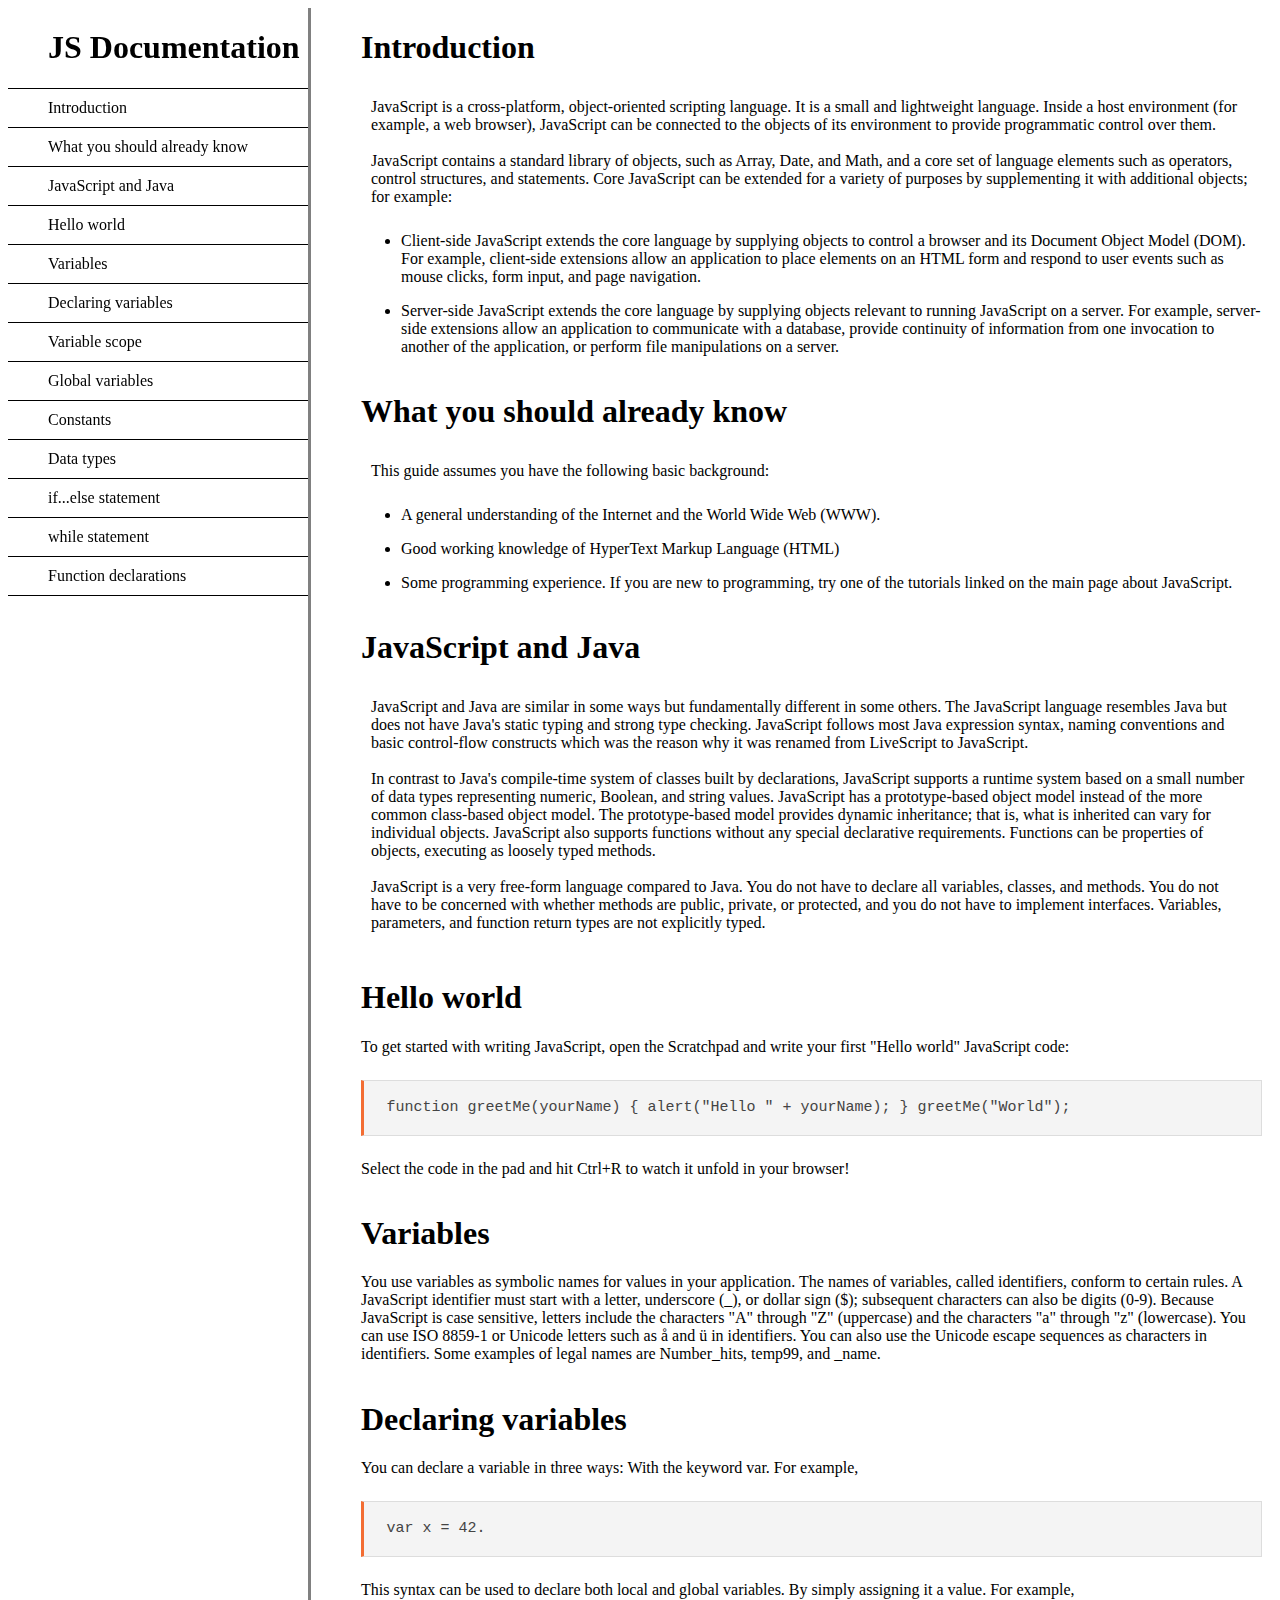
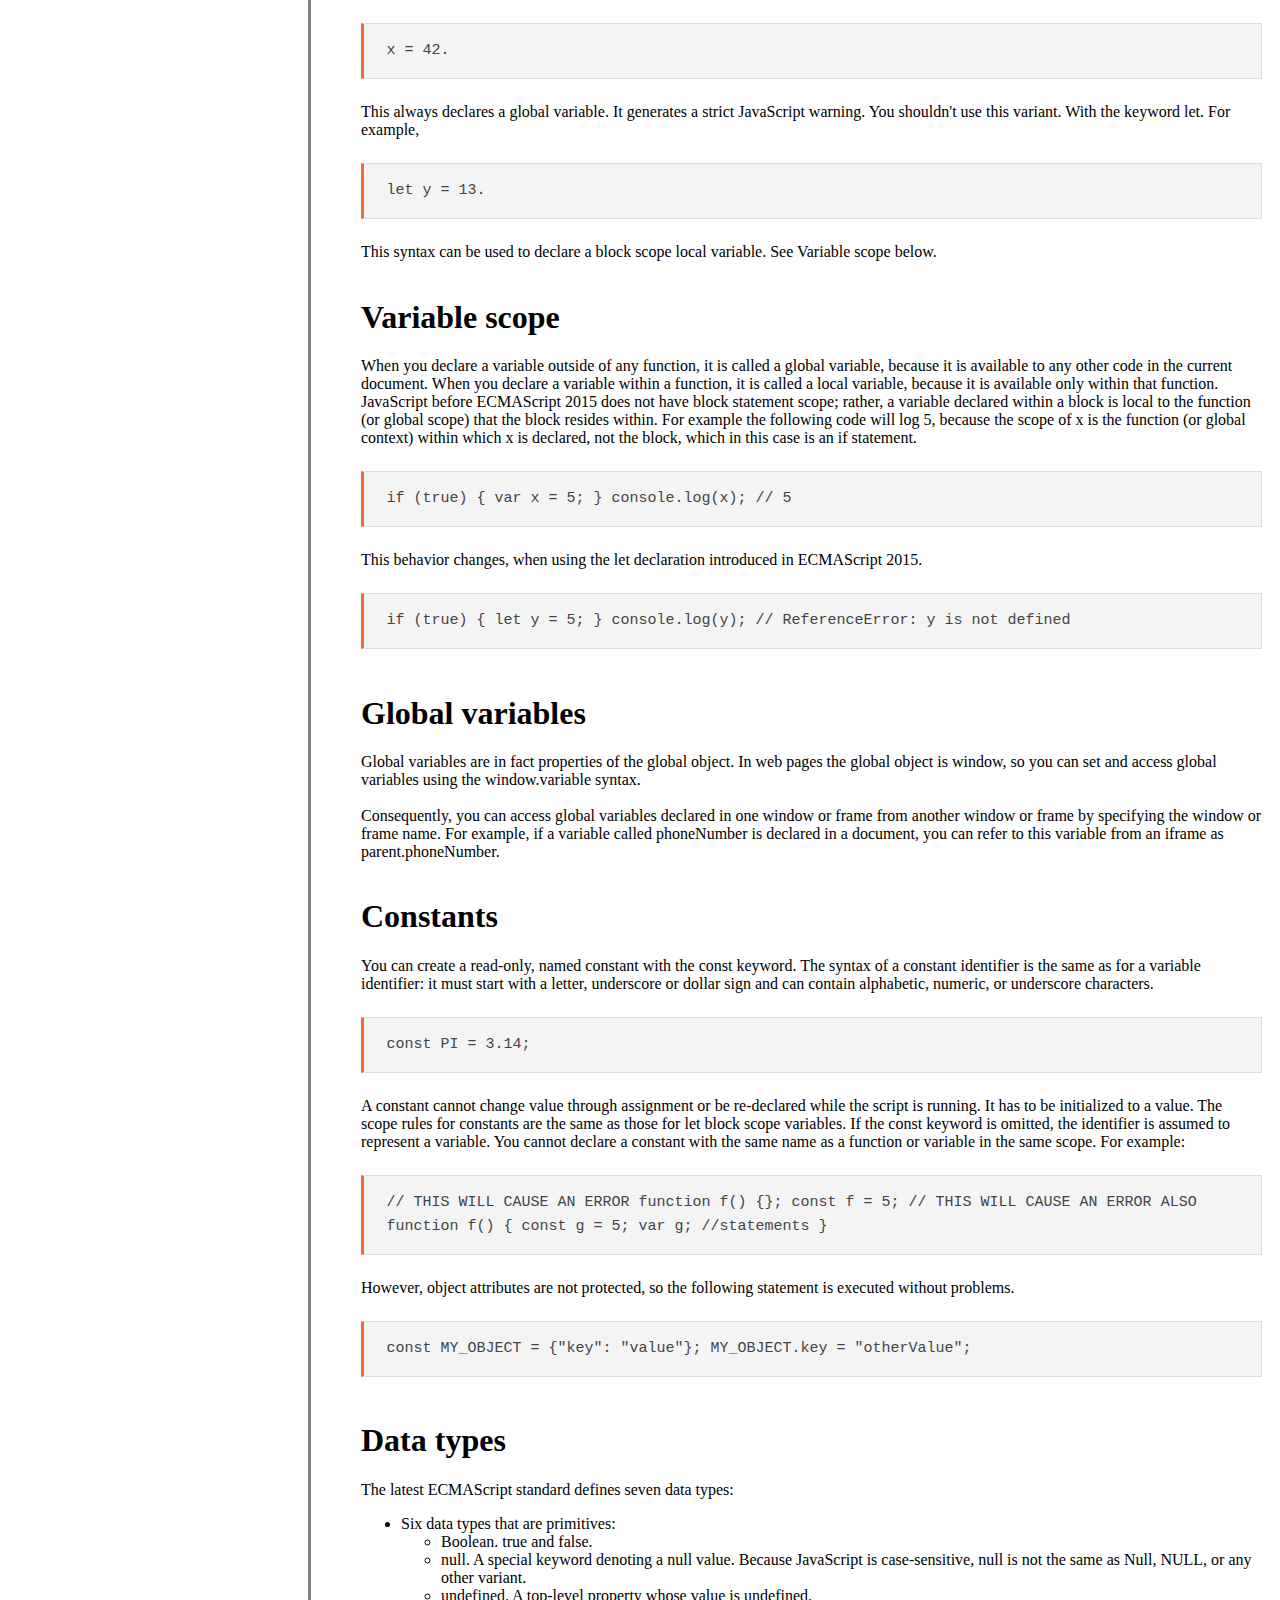
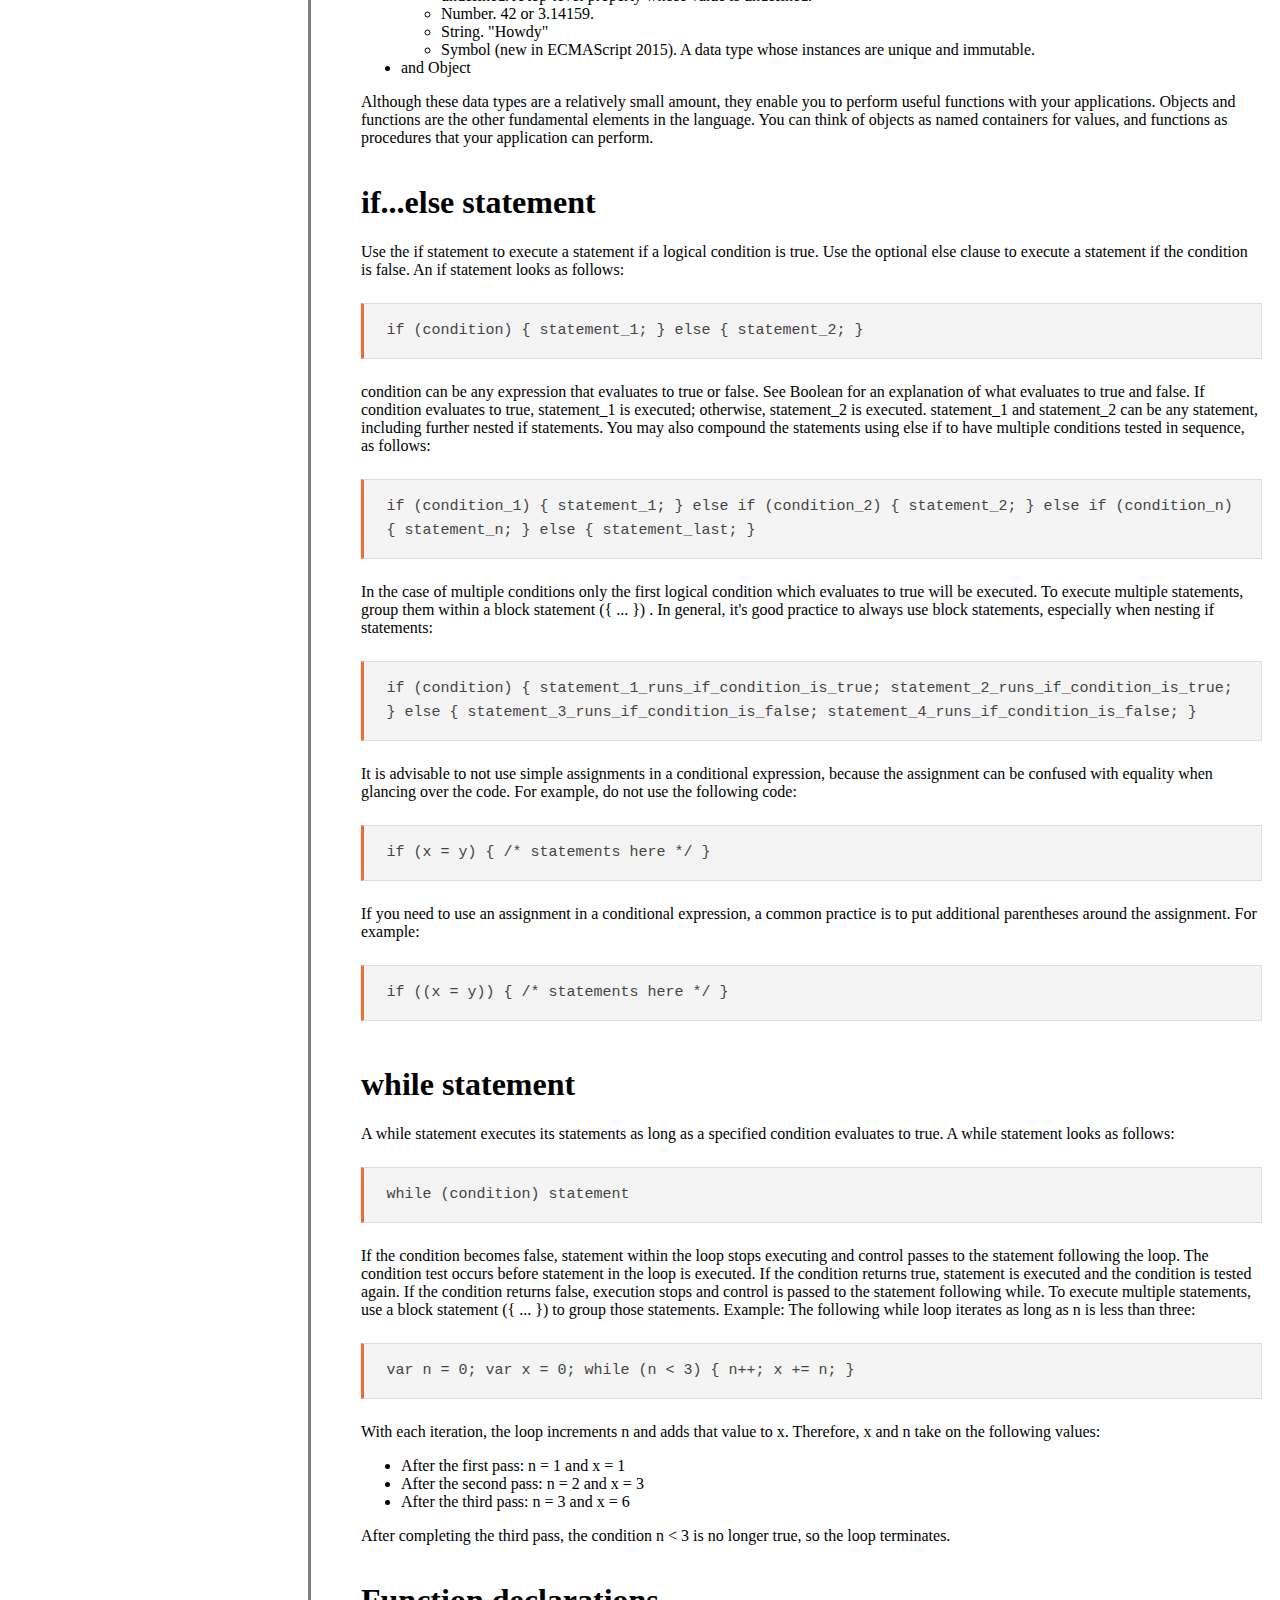
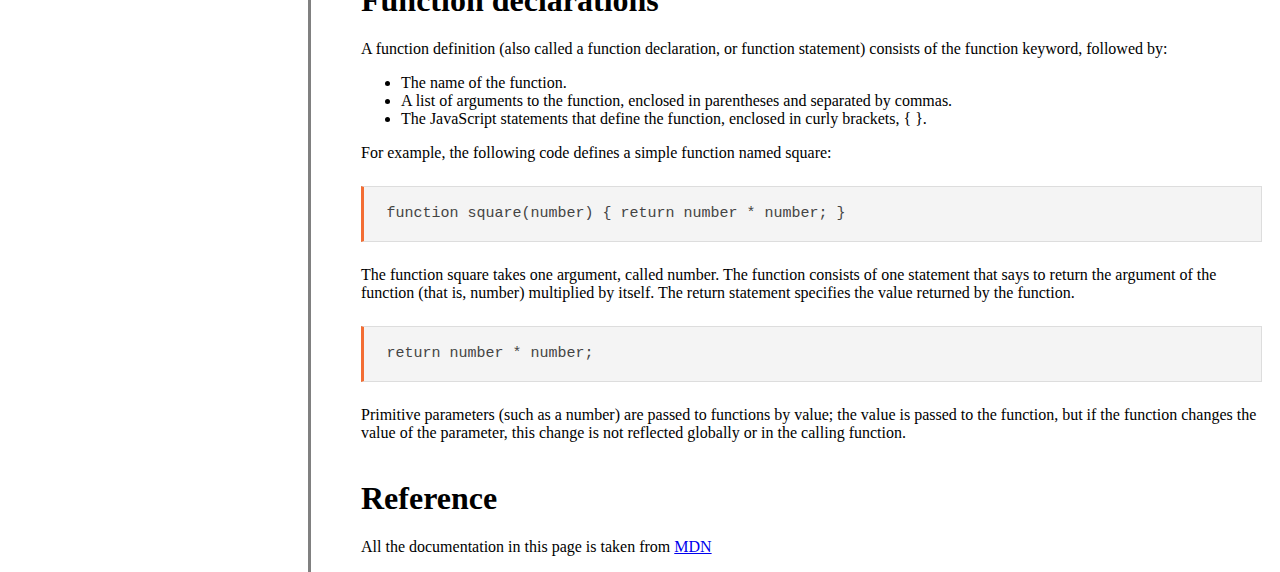
<file: JS Documentation/index.html>
<head>
  <link rel="stylesheet" href="CSS.css">
</head>

<body>
  <div id="helper"> </div>
  <nav id="navbar">
    <header>
      <h1 id="header-doc">JS Documentation</h1>
    </header>
    <div id="nav-links">
      <a class="nav-link" href="#Introduction">Introduction</a>
      <a class="nav-link" href="#What_you_should_already_know">What you should already know</a>
      <a class="nav-link" href="#JavaScript_and_Java">JavaScript and Java</a>
      <a class="nav-link" href="#Hello_world">Hello world</a>
      <a class="nav-link" href="#Variables">Variables</a>
      <a class="nav-link" href="#Declaring_variables">Declaring variables</a>
      <a class="nav-link" href="#Variable_scope">Variable scope</a>
      <a class="nav-link" href="#Global_variables">Global variables</a>
      <a class="nav-link" href="#Constants">Constants</a>
      <a class="nav-link" href="#Data_types">Data types</a>
      <a class="nav-link" href="#if...else_statement">if...else statement</a>
      <a class="nav-link" href="#while_statement">while statement</a>
      <a class="nav-link" href="#Function_declarations">Function declarations</a>
     <a class="nav-link" href="#Reference">Reference</a>
    </div>
  </nav>
  
  <main id="main-doc">
    <section class="main-section" id="Introduction">
      <header>
        <h1>Introduction</h1>
      </header>
      <p class="post-text">
        JavaScript is a cross-platform, object-oriented scripting language. It is a small and lightweight language. Inside a host environment (for example, a web browser), JavaScript can be connected to the objects of its environment to provide programmatic control over them.
<br><br>
JavaScript contains a standard library of objects, such as Array, Date, and Math, and a core set of language elements such as operators, control structures, and statements. Core JavaScript can be extended for a variety of purposes by supplementing it with additional objects; for example:
      </p>
      <ul>
        <li><p>
          Client-side JavaScript extends the core language by supplying objects to control a browser and its Document Object Model (DOM). For example, client-side extensions allow an application to place elements on an HTML form and respond to user events such as mouse clicks, form input, and page navigation.
        </p></li>
        <li><p>
          Server-side JavaScript extends the core language by supplying objects relevant to running JavaScript on a server. For example, server-side extensions allow an application to communicate with a database, provide continuity of information from one invocation to another of the application, or perform file manipulations on a server.
        </p></li>
      </ul>
    </section>
    
    <section class="main-section" id="What_you_should_already_know">
      <header>
        <h1>What you should already know</h1>
      </header>
      <p class="post-text">
        This guide assumes you have the following basic background:
      <ul>
        <li><p>
          A general understanding of the Internet and the World Wide Web (WWW).</p></li>
        <li><p>Good working knowledge of HyperText Markup Language (HTML)</p></li>
        <li><p>Some programming experience. If you are new to programming, try one of the tutorials linked on the main page about JavaScript.</p></li>
      </ul>
      </p>
    </section>
    
    <section class="main-section" id="JavaScript_and_Java">
      <header>
        <h1>JavaScript and Java</h1>
      </header>
      <p class="post-text">
        JavaScript and Java are similar in some ways but fundamentally different in some others. The JavaScript language resembles Java but does not have Java's static typing and strong type checking. JavaScript follows most Java expression syntax, naming conventions and basic control-flow constructs which was the reason why it was renamed from LiveScript to JavaScript.
<br> <br>
In contrast to Java's compile-time system of classes built by declarations, JavaScript supports a runtime system based on a small number of data types representing numeric, Boolean, and string values. JavaScript has a prototype-based object model instead of the more common class-based object model. The prototype-based model provides dynamic inheritance; that is, what is inherited can vary for individual objects. JavaScript also supports functions without any special declarative requirements. Functions can be properties of objects, executing as loosely typed methods.
<br> <br>
JavaScript is a very free-form language compared to Java. You do not have to declare all variables, classes, and methods. You do not have to be concerned with whether methods are public, private, or protected, and you do not have to implement interfaces. Variables, parameters, and function return types are not explicitly typed.
      </p>
    </section>
    
    <section class="main-section" id="Hello_world">
      <header>
        <h1>Hello world</h1>
      </header>
      <p>
        To get started with writing JavaScript, open the Scratchpad and write your first "Hello world" JavaScript code:
        <code>
          function greetMe(yourName) { alert("Hello " + yourName); }
greetMe("World");
        </code>
        Select the code in the pad and hit Ctrl+R to watch it unfold in your browser!
      </p>
    </section>
    
    <section class="main-section" id="Variables">
      <header>
        <h1>Variables</h1>
      </header>
      <p>
        You use variables as symbolic names for values in your application. The names of variables, called identifiers, conform to certain rules.

A JavaScript identifier must start with a letter, underscore (_), or dollar sign ($); subsequent characters can also be digits (0-9). Because JavaScript is case sensitive, letters include the characters "A" through "Z" (uppercase) and the characters "a" through "z" (lowercase).

You can use ISO 8859-1 or Unicode letters such as å and ü in identifiers. You can also use the Unicode escape sequences as characters in identifiers. Some examples of legal names are Number_hits, temp99, and _name.
      </p>
    </section>
    
    <section class="main-section" id="Declaring_variables">
      <header>
        <h1>Declaring variables</h1>
      </header>
      <p>
        You can declare a variable in three ways:
With the keyword var. For example,
        <code>var x = 42.</code>
        This syntax can be used to declare both local and global variables.

By simply assigning it a value. For example,
        <code>x = 42.</code>
        This always declares a global variable. It generates a strict JavaScript warning. You shouldn't use this variant.

With the keyword let. For example,
        <code>let y = 13.</code>
        This syntax can be used to declare a block scope local variable. See Variable scope below.
      </p>
    </section>
    
    <section class="main-section" id="Variable_scope">
      <header>
        <h1>Variable scope</h1>
      </header>
      <p>
        When you declare a variable outside of any function, it is called a global variable, because it is available to any other code in the current document. When you declare a variable within a function, it is called a local variable, because it is available only within that function.

JavaScript before ECMAScript 2015 does not have block statement scope; rather, a variable declared within a block is local to the function (or global scope) that the block resides within. For example the following code will log 5, because the scope of x is the function (or global context) within which x is declared, not the block, which in this case is an if statement.
        <code>if (true) { var x = 5; } console.log(x); // 5</code>
        This behavior changes, when using the let declaration introduced in ECMAScript 2015.
        <code>if (true) { let y = 5; } console.log(y); // ReferenceError: y is not
defined</code>
      </p>
    </section>
    
    <section class="main-section" id="Global_variables">
      <header>
        <h1>Global variables</h1>
      </header>
      <p>
        Global variables are in fact properties of the global object. In web pages the global object is window, so you can set and access global variables using the window.variable syntax.
<br><br>
Consequently, you can access global variables declared in one window or frame from another window or frame by specifying the window or frame name. For example, if a variable called phoneNumber is declared in a document, you can refer to this variable from an iframe as parent.phoneNumber.
      </p>
    </section>
    
    <section class="main-section" id="Constants">
      <header>
        <h1>Constants</h1>
      </header>
      <p>
        You can create a read-only, named constant with the const keyword. The syntax of a constant identifier is the same as for a variable identifier: it must start with a letter, underscore or dollar sign and can contain alphabetic, numeric, or underscore characters.
        <code>const PI = 3.14;</code>
        A constant cannot change value through assignment or be re-declared while the script is running. It has to be initialized to a value.

The scope rules for constants are the same as those for let block scope variables. If the const keyword is omitted, the identifier is assumed to represent a variable.

You cannot declare a constant with the same name as a function or variable in the same scope. For example:
        <code>// THIS WILL CAUSE AN ERROR function f() {}; const f = 5; // THIS WILL
CAUSE AN ERROR ALSO function f() { const g = 5; var g; //statements
}</code>
        However, object attributes are not protected, so the following statement is executed without problems.
        <code>const MY_OBJECT = {"key": "value"}; MY_OBJECT.key = "otherValue";
</code>
      </p>
    </section>
    
    <section class="main-section" id="Data_types">
      <header>
        <h1>Data types</h1>
      </header>
      <p>
        The latest ECMAScript standard defines seven data types:
        <ul>
          <li>
            Six data types that are primitives:
            <ul>
              <li>Boolean. true and false.</li>
              <li>null. A special keyword denoting a null value. Because JavaScript is case-sensitive, null is not the same as Null, NULL, or any other variant.</li>
              <li>undefined. A top-level property whose value is undefined.</li>
              <li>Number. 42 or 3.14159.</li>
              <li>String. "Howdy"</li>
              <li>Symbol (new in ECMAScript 2015). A data type whose instances are unique and immutable.</li>
            </ul>
          </li>
          <li>and Object</li>
        </ul>
      Although these data types are a relatively small amount, they enable you to perform useful functions with your applications. Objects and functions are the other fundamental elements in the language. You can think of objects as named containers for values, and functions as procedures that your application can perform.
      </p>
    </section>
    
    <section class="main-section" id="if...else_statement">
      <header>
        <h1>if...else statement</h1>
      </header>
      <p>
        Use the if statement to execute a statement if a logical condition is true. Use the optional else clause to execute a statement if the condition is false. An if statement looks as follows:
        <code>if (condition) { statement_1; } else { statement_2; }</code>
        condition can be any expression that evaluates to true or false. See Boolean for an explanation of what evaluates to true and false. If condition evaluates to true, statement_1 is executed; otherwise, statement_2 is executed. statement_1 and statement_2 can be any statement, including further nested if statements.
You may also compound the statements using else if to have multiple conditions tested in sequence, as follows:
        <code>if (condition_1) { statement_1; } else if (condition_2) { statement_2;
} else if (condition_n) { statement_n; } else { statement_last; }</code>
        In the case of multiple conditions only the first logical condition which evaluates to true will be executed. To execute multiple statements, group them within a block statement ({ ... }) . In general, it's good practice to always use block statements, especially when nesting if statements:
        <code>if (condition) { statement_1_runs_if_condition_is_true;
statement_2_runs_if_condition_is_true; } else {
statement_3_runs_if_condition_is_false;
          statement_4_runs_if_condition_is_false; }</code>
        It is advisable to not use simple assignments in a conditional expression, because the assignment can be confused with equality when glancing over the code. For example, do not use the following code:
        <code>if (x = y) { /* statements here */ }</code>
        If you need to use an assignment in a conditional expression, a common practice is to put additional parentheses around the assignment. For example:
        <code>if ((x = y)) { /* statements here */ }</code>
      </p>
    </section>
    
    <section class="main-section" id="while_statement">
      <header>
        <h1>while statement</h1>
      </header>
      <p>
A while statement executes its statements as long as a specified condition evaluates to true. A while statement looks as follows:
        <code>while (condition) statement</code>
        If the condition becomes false, statement within the loop stops executing and control passes to the statement following the loop.
The condition test occurs before statement in the loop is executed. If the condition returns true, statement is executed and the condition is tested again. If the condition returns false, execution stops and control is passed to the statement following while.

To execute multiple statements, use a block statement ({ ... }) to group those statements.

Example:
The following while loop iterates as long as n is less than three:
        <code>var n = 0; var x = 0; while (n < 3) { n++; x += n; }</code>
          With each iteration, the loop increments n and adds that value to x. Therefore, x and n take on the following values:
          <ul>
            <li>After the first pass: n = 1 and x = 1</li>
            <li>After the second pass: n = 2 and x = 3</li>
            <li>After the third pass: n = 3 and x = 6</li>
          </ul>
After completing the third pass, the condition n < 3 is no longer true, so the loop terminates.
      </p>
    </section>
    
    <section class="main-section" id="Function_declarations">
      <header>
        <h1>Function declarations</h1>
      </header>
      <p>
        A function definition (also called a function declaration, or function statement) consists of the function keyword, followed by:
      <ul>
        <li>The name of the function.</li>
        <li>A list of arguments to the function, enclosed in parentheses and separated by commas.</li>
        <li>The JavaScript statements that define the function, enclosed in curly brackets, { }.
</li>
      </ul>
      For example, the following code defines a simple function named square:
      <code>function square(number) { return number * number; }</code>
      The function square takes one argument, called number. The function consists of one statement that says to return the argument of the function (that is, number) multiplied by itself. The return statement specifies the value returned by the function.
      <code>return number * number;</code>
      Primitive parameters (such as a number) are passed to functions by value; the value is passed to the function, but if the function changes the value of the parameter, this change is not reflected globally or in the calling function.
      </p>
    </section>
    
    <section class="main-section" id="Reference">
      <header>
        <h1>Reference</h1>
      </header>
      <p>
        All the documentation in this page is taken from <a href="https://developer.mozilla.org/en-US/docs/Web/JavaScript/Guide" target="_blank">MDN</a>
      </p>
    </section>
    
    
  </main>
</body>
</file>
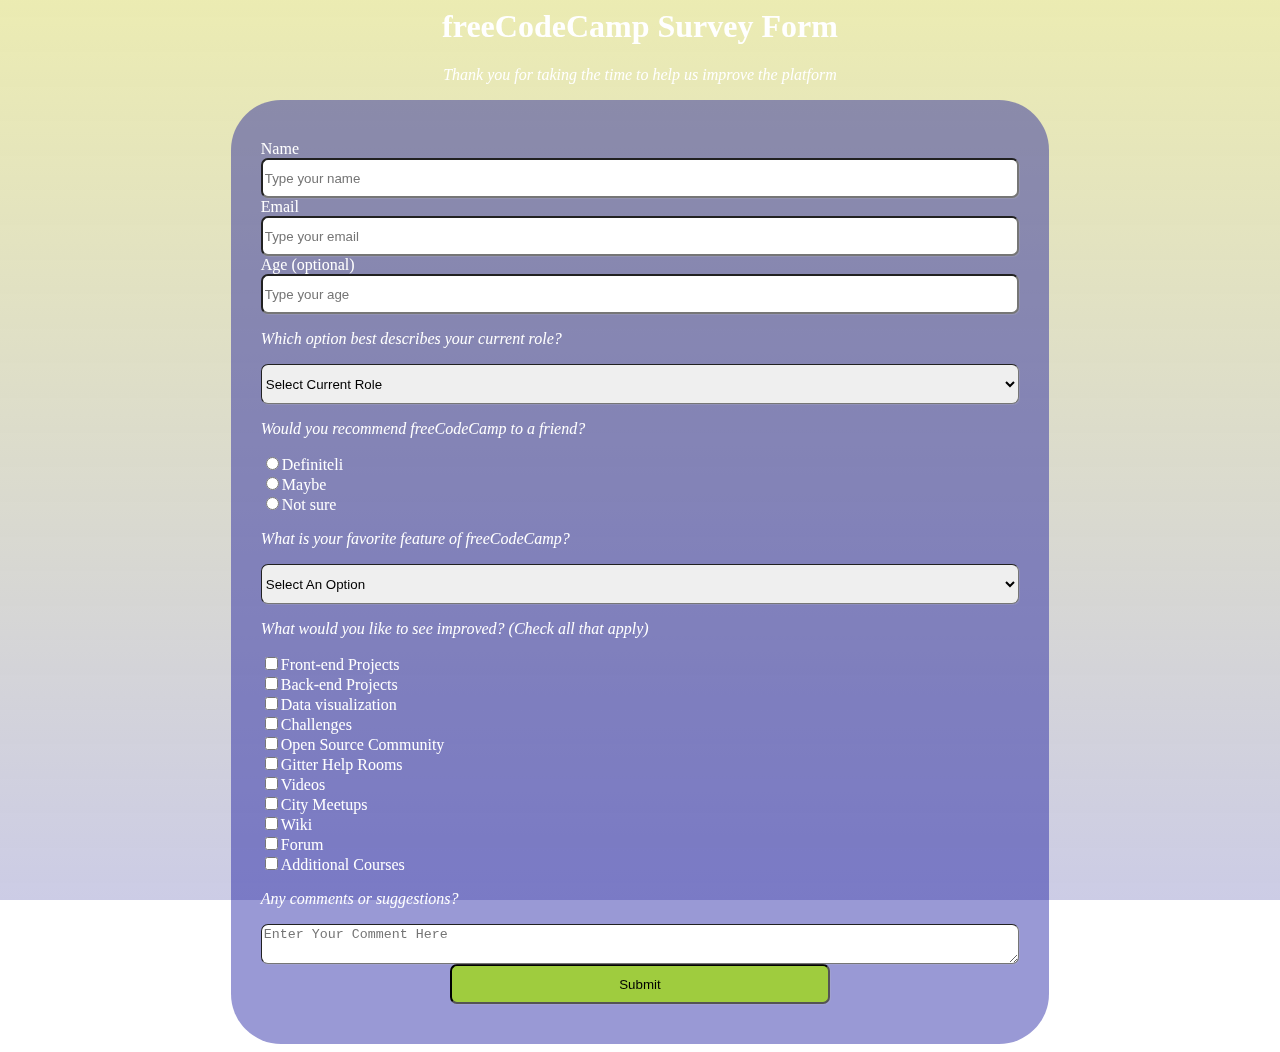
<file: SurveyForm/index.html>
<script src="https://cdn.freecodecamp.org/testable-projects-fcc/v1/bundle.js"></script>

<head>
  <link rel="stylesheet" href="CSS.css">
</head>
<body>
  <span aria-label="Background image is peiceful nature with trees in autumn"></span>
  <main>
    <h1 id="title" class="center-text ">freeCodeCamp Survey Form</h1>
    <p id="description" class="center-text ">Thank you for taking the time to help us improve the platform</p>
    <form id="survey-form" class="padding">
      <div>
        <label id="name-label" for="name" required>Name
        </label><br>
          <input type="text" name="name" id="name" placeholder="Type your name" required class="inputs">
          </input><br>
      </div>
    
      <div>
        <label id="email-label" for="email" required>Email
        </label><br>
          <input type="email" name="email" id="email" placeholder="Type your email" required class="inputs">
          </input><br>
      </div>
    
      <div>
        <label id="number-label" for="number">Age (optional)
        </label><br>
          <input type="number" name="number" id="number" min="10" max="99" placeholder="Type your age" class="inputs">
          </input><br>
      </div>
  
      <div>
        <p>Which option best describes your current role?</p>
        <select id="dropdown" name="role" required class="inputs">
          <option disabled selected value>Select Current Role</option>
          <option value="student">Student</option>
          <option value="job">Full Time Job</option>
          <option value="learner">Full Time Learner</option>
          <option value="prefno">Prefer Not To Say</option>
          <option value="other">Other</option>
        </select>
      </div>

      <div>
        <p>Would you recommend freeCodeCamp to a friend?</p>
        <label>
          <input type="radio" name="user-recommend" value="definiteli"></input>Definiteli <br>
        </label>
        <label>
          <input type="radio" name="user-recommend" value="maybe"></input>Maybe <br>
        </label>
        <label>
          <input type="radio" name="user-recommend" value="notrecomend"></input>Not sure
        </label>
      </div>

      <div>
        <p>What is your favorite feature of freeCodeCamp?</p>
        <select id="favorite-dropdawn" name="favorite" required class="inputs">
          <option disabled selected value>Select An Option</option>
          <option value="challenges">Challenges</option>
          <option value="projects">Projects</option>
          <option value="community">Community</option>
          <option value="opensource">Open Source</option>
        </select>
      </div>

      <div>
        <p>What would you like to see improved? (Check all that apply)</p>
        <label>
          <input type="checkbox" value="Front-end Projects" name="prefer"></input>Front-end Projects <br>
        </label>
        <label>
          <input type="checkbox" value="Back-end Projects" name="prefer"></input>Back-end Projects <br>
        </label>
        <label>
          <input type="checkbox" value="Data visualization" name="prefer"></input>Data visualization <br>
        </label>
        <label>
          <input type="checkbox" value="Challenges" name="prefer"></input>Challenges <br>
        </label>
        <label>
          <input type="checkbox" value="Open Source Community" name="prefer"></input>Open Source Community <br>
        </label>
        <label>
          <input type="checkbox" value="Gitter Help Rooms" name="prefer"></input>Gitter Help Rooms <br>
        </label>
        <label>
          <input type="checkbox" value="Videos" name="prefer"></input>Videos <br>
        </label>
        <label>
          <input type="checkbox" value="City Meetups " name="prefer"></input>City Meetups <br>
        </label>
        <label>
          <input type="checkbox" value="Wiki" name="prefer"></input>Wiki <br>
        </label>
        <label>
          <input type="checkbox" value="Forum" name="prefer"></input>Forum <br>
        </label>
        <label>
          <input type="checkbox" value="Additional Courses" name="prefer"></input>Additional Courses <br>
        </label>
      </div>

      <div>
        <p>Any comments or suggestions?</p>
        <textarea id="comment" class="inputs" placeholder="Enter Your Comment Here" ></textarea>
      </div>
      
      <div>
        <button type="submit" id="submit" class="submit-button inputs"
>Submit</button>
      </div>
    </form>
  </main>
</body>
</file>
<file: JS Documentation/CSS.css>
#header-doc {
  padding-left: 40px;
}
#navbar {
  position: fixed;
  display: flex;
  flex-direction: column;
  width: 300px;
  height: 600px;
}
#helper{
  display: flex;
  flex-direction: column;
  width: 300px;
  min-width: 300px;
  visibility: none;
}
.nav-link { 
  padding-top: 10px;
  padding-bottom: 10px;
  border-top: 1px solid black;
  padding-left: 40px;
  text-decoration: none;
  color: black;
}
#nav-links {
  display: flex;
  flex-direction: column;
  overflow: auto;
}

body {
  display: flex;
}
#main-doc {
  display: flex;
  flex-direction: column;
  width: 1000px;
}

.main-section {
  padding-left: 50px;
  padding-right: 10px;
  border-left: 3px solid gray;
}
.post-text {
  padding: 10px;
}
code {
  background: #f4f4f4;
    border: 1px solid #ddd;
    border-left: 3px solid #f36d33;
    color: #444;
    page-break-inside: avoid;
    font-family: monospace;
    font-size: 15px;
    line-height: 1.6;
    margin-bottom: 1.6em;
    margin-top: 1.6em;
    max-width: 100%;
    overflow: auto;
    padding: 1em 1.5em;
    display: block;
    word-wrap: break-word;
}
@media (max-width: 650px) {
  body {
    displey: flex;
    flex-direction: column;
    align-items: center;
  }
  #helper {
    position: fixed;
    width: 0px;
    height: 0px;
  }
  #navbar {
    position: static;
    width: 100%;
    
  }
  #nav-links {
    border: 1px solid black;
  }
  #main-doc {
    width: 100%;
  }
}
</file>
<file: SurveyForm/CSS.css>
body {
  color: white;
}
body::before {
  content: '';
  position: fixed;
  top: 0;
  left: 0;
  height: 100%;
  width: 100%;
  z-index: -1;
  background-image: linear-gradient(0deg,
      rgba(0,0,128,0.2),
      rgba(190,190,0,0.3)
    ),
    url(https://images.pexels.com/photos/1591447/pexels-photo-1591447.jpeg?auto=compress&cs=tinysrgb&dpr=1&w=500);
  background-size: cover;
  background-repeat: no-repeat;
  background-position: center;
}
.center-text{
  text-align: center;
}
.left-text{
  text-align:left;
}
form{
  background: rgba(0,0,150,0.4);
  border-radius: 50px;
  max-width: 60%;
  margin: auto;
}
.padding{
  padding-top: 40px;
  padding-right: 30px;
  padding-bottom: 40px;
  padding-left: 30px;
}
.center-elem{
  display: block;
  margin-left:auto;
  margin-right:auto;
}
.inputs{
  maxwidth:100%;
  width:100%;
  border-style: inset;
  border-radius: 7px;
  box-shadow: 1px 1px rgba(191,191,191,0.2);
  height:40px;
}
.submit-button{
  background: rgb(160,209,45,0.9);
  max-width: 50%;
  display: block;
  margin-left: auto;
  margin-right: auto;
}
@media only screen and (max-width: 900px) {
  .inputs{
    height:30px;
  }
}
@media only screen and (max-width: 600px) {
  .inputs{
    height:20px;
  }
}

p{
  font-style: italic;
}
</file>
